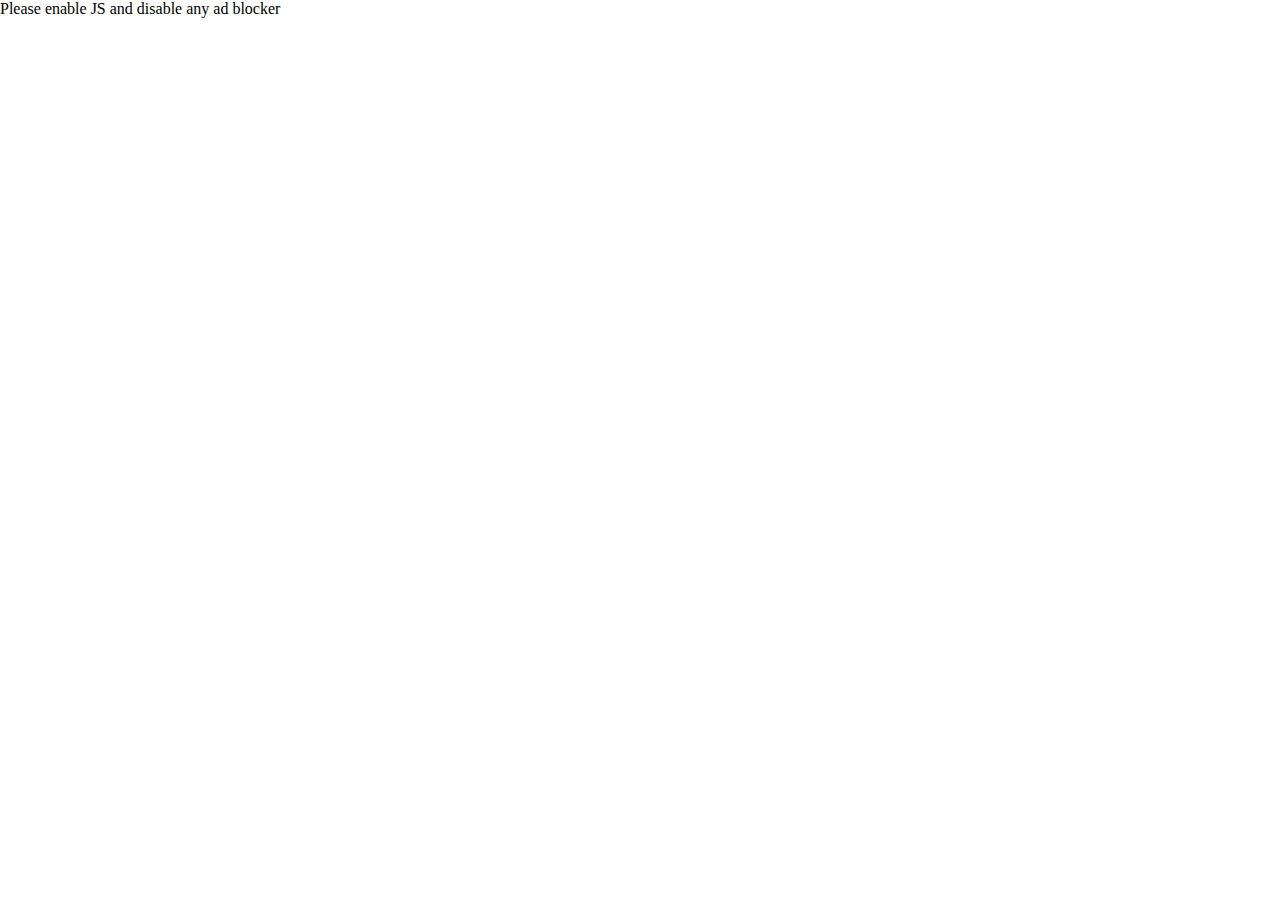
<file: lbc_page.html>
<html lang="en"><head><title>leboncoin.fr</title><style>#cmsg{animation: A 1.5s;}@keyframes A{0%{opacity:0;}99%{opacity:0;}100%{opacity:1;}}</style></head><body style="margin:0"><p id="cmsg">Please enable JS and disable any ad blocker</p><script data-cfasync="false">var dd={'rt':'i','cid':'AHrlqAAAAAMAqhuItyVXNBoAJUId5A==','hsh':'05B30BD9055986BD2EE8F5A199D973','b':1865789,'s':2089,'e':'f1fa939e11e8fbd16fc5f2147a36e82a2fdd2c5a91eeb08ce8b1f480a3b572a61a0d07698e7706aaa747e19b49be1e1c','qp':'','host':'geo.captcha-delivery.com','cookie':'TbsIho4tEvkPTVJX8Upc2_swrm1kE~q8qrVvQDwelSkGoJ_eNDC3HbwoWm_hMuMrHpri05fOD~NJ~q2dgfN3RdaAzWvM6CWU~BHeT25rHWDEpzPLzHMM9IQalZXfxohQ'}</script><script data-cfasync="false" src="https://ct.captcha-delivery.com/i.js"></script></body></html>
</file>
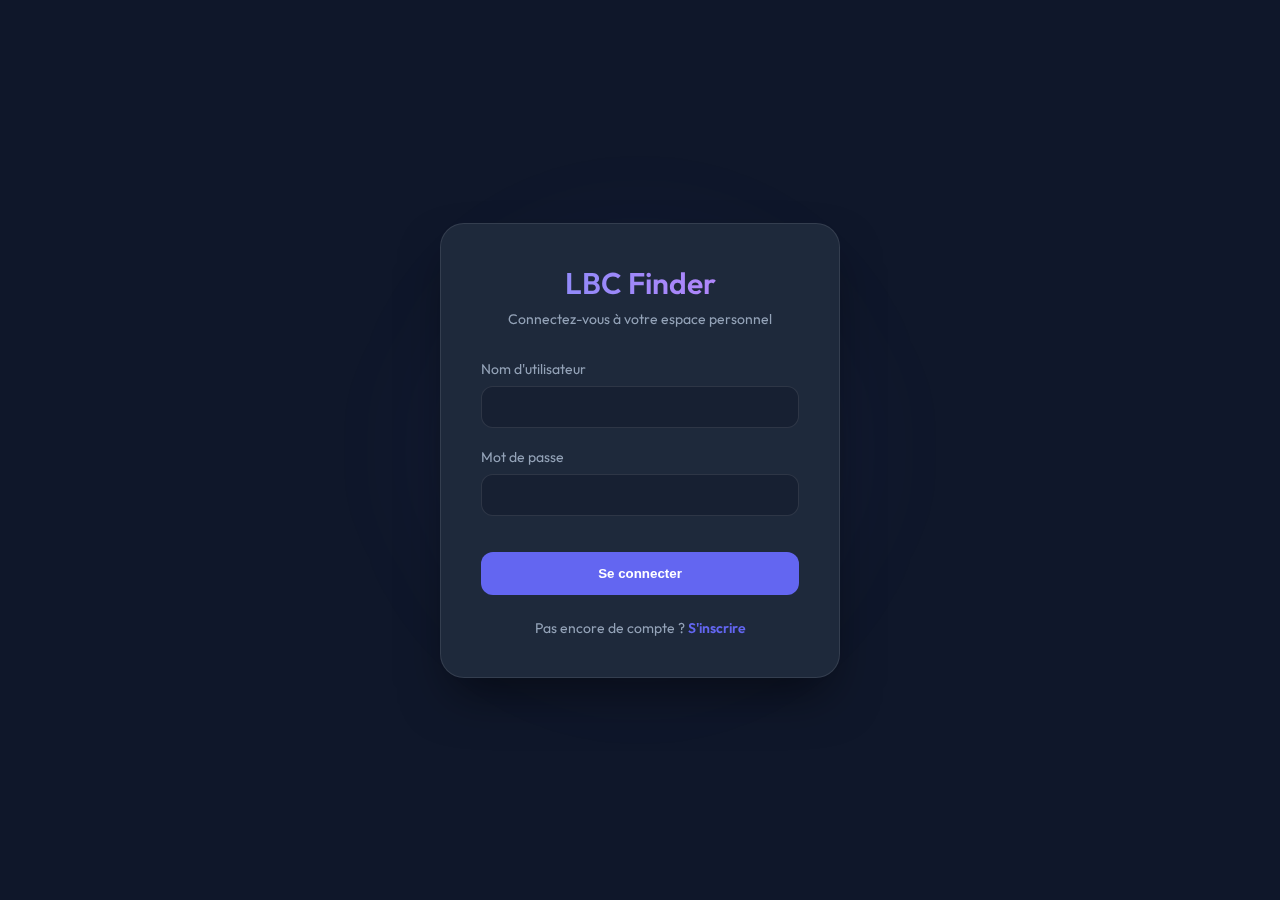
<file: templates/login.html>
<!DOCTYPE html>
<html lang="fr">

<head>
    <meta charset="UTF-8">
    <meta name="viewport" content="width=device-width, initial-scale=1.0">
    <title>Connexion - LBC Finder Premium</title>
    <link href="https://fonts.googleapis.com/css2?family=Outfit:wght@300;400;600&display=swap" rel="stylesheet">
    <style>
        :root {
            --primary: #6366f1;
            --primary-hover: #4f46e5;
            --bg: #0f172a;
            --panel: #1e293b;
            --text: #f8fafc;
            --text-dim: #94a3b8;
        }

        * {
            box-sizing: border-box;
            margin: 0;
            padding: 0;
        }

        body {
            font-family: 'Outfit', sans-serif;
            background: var(--bg);
            color: var(--text);
            display: flex;
            align-items: center;
            justify-content: center;
            min-height: 100vh;
            overflow: hidden;
        }

        .background-blob {
            position: absolute;
            width: 500px;
            height: 500px;
            background: radial-gradient(circle, rgba(99, 102, 241, 0.15) 0%, rgba(15, 23, 42, 0) 70%);
            border-radius: 50%;
            z-index: -1;
            filter: blur(50px);
            animation: move 20s infinite alternate;
        }

        @keyframes move {
            from {
                transform: translate(-20%, -20%);
            }

            to {
                transform: translate(20%, 20%);
            }
        }

        .login-card {
            background: var(--panel);
            padding: 2.5rem;
            border-radius: 1.5rem;
            box-shadow: 0 25px 50px -12px rgba(0, 0, 0, 0.5);
            width: 100%;
            max-width: 400px;
            border: 1px solid rgba(255, 255, 255, 0.1);
            backdrop-filter: blur(10px);
        }

        .header {
            text-align: center;
            margin-bottom: 2rem;
        }

        .header h1 {
            font-size: 1.875rem;
            font-weight: 600;
            background: linear-gradient(to right, #818cf8, #c084fc);
            -webkit-background-clip: text;
            background-clip: text;
            -webkit-text-fill-color: transparent;

            margin-bottom: 0.5rem;
        }

        .header p {
            color: var(--text-dim);
            font-size: 0.875rem;
        }

        .form-group {
            margin-bottom: 1.25rem;
        }

        label {
            display: block;
            margin-bottom: 0.5rem;
            font-size: 0.875rem;
            font-weight: 400;
            color: var(--text-dim);
        }

        input {
            width: 100%;
            padding: 0.75rem 1rem;
            background: rgba(15, 23, 42, 0.5);
            border: 1px solid rgba(255, 255, 255, 0.1);
            border-radius: 0.75rem;
            color: white;
            font-family: inherit;
            transition: all 0.2s;
        }

        input:focus {
            outline: none;
            border-color: var(--primary);
            box-shadow: 0 0 0 3px rgba(99, 102, 241, 0.2);
        }

        button {
            width: 100%;
            padding: 0.875rem;
            background: var(--primary);
            color: white;
            border: none;
            border-radius: 0.75rem;
            font-weight: 600;
            cursor: pointer;
            transition: background 0.2s;
            margin-top: 1rem;
        }

        button:hover {
            background: var(--primary-hover);
        }

        .footer {
            margin-top: 1.5rem;
            text-align: center;
            font-size: 0.875rem;
            color: var(--text-dim);
        }

        .footer a {
            color: var(--primary);
            text-decoration: none;
            font-weight: 600;
        }

        .error-msg {
            background: rgba(239, 68, 68, 0.1);
            color: #f87171;
            padding: 0.75rem;
            border-radius: 0.5rem;
            margin-bottom: 1rem;
            font-size: 0.875rem;
            display: none;
        }
    </style>
</head>

<body>
    <div class="background-blob"></div>
    <div class="login-card">
        <div class="header">
            <h1>LBC Finder</h1>
            <p>Connectez-vous à votre espace personnel</p>
        </div>

        <div id="error-box" class="error-msg"></div>

        <form id="login-form">
            <div class="form-group">
                <label for="username">Nom d'utilisateur</label>
                <input type="text" id="username" name="username" required>
            </div>
            <div class="form-group">
                <label for="password">Mot de passe</label>
                <input type="password" id="password" name="password" required>
            </div>
            <button type="submit">Se connecter</button>
        </form>

        <div class="footer">
            Pas encore de compte ? <a href="/register">S'inscrire</a>
        </div>
    </div>

    <script>
        document.getElementById('login-form').addEventListener('submit', async (e) => {
            e.preventDefault();
            const errorBox = document.getElementById('error-box');
            errorBox.style.display = 'none';

            const formData = new FormData(e.target);
            const data = Object.fromEntries(formData.entries());

            try {
                const response = await fetch('/login', {
                    method: 'POST',
                    headers: { 'Content-Type': 'application/json' },
                    body: JSON.stringify(data)
                });

                if (response.ok) {
                    window.location.href = '/';
                } else {
                    const result = await response.json();
                    errorBox.textContent = result.error || 'Identifiants invalides';
                    errorBox.style.display = 'block';
                }
            } catch (err) {
                errorBox.textContent = 'Erreur lors de la connexion';
                errorBox.style.display = 'block';
            }
        });
    </script>
</body>

</html>
</file>
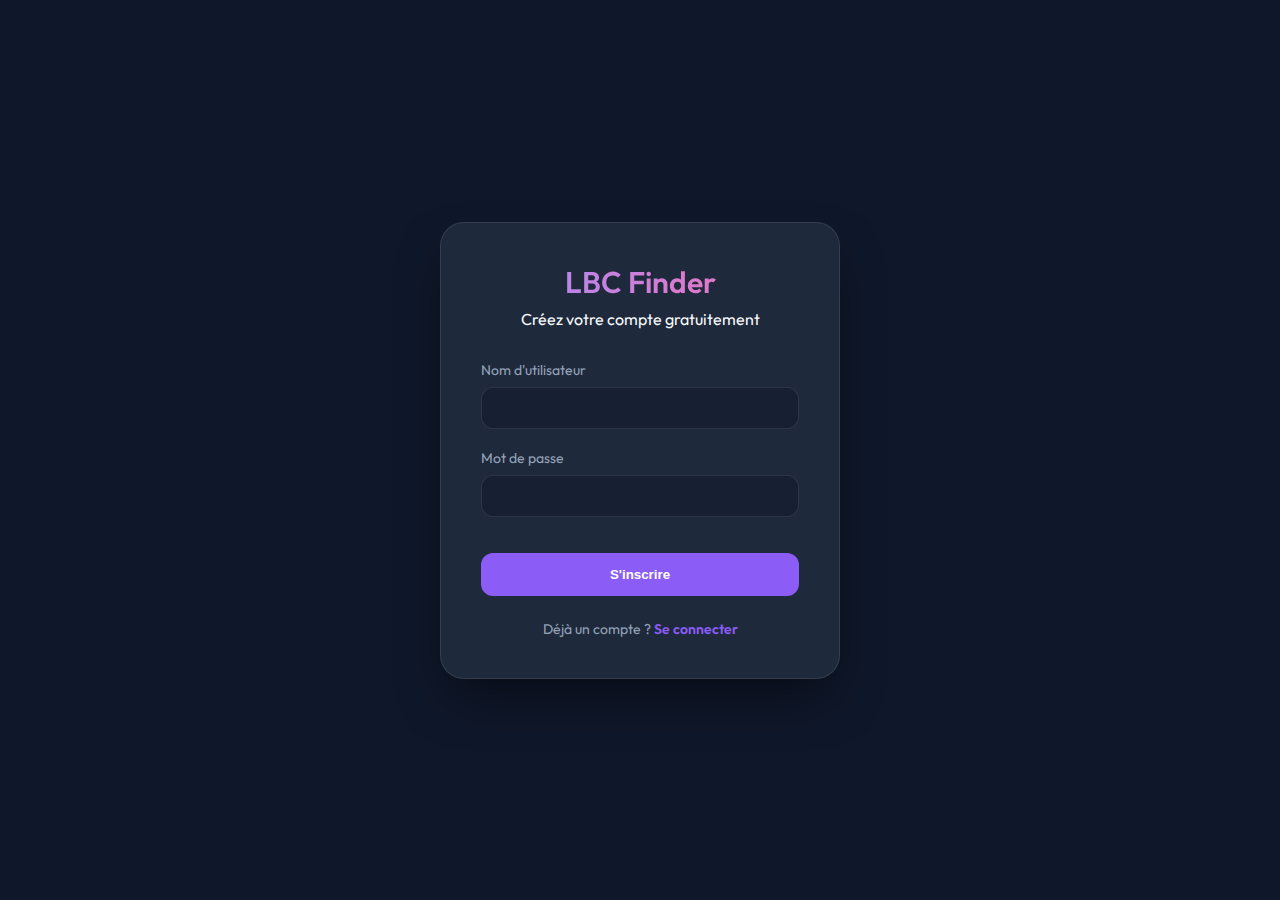
<file: templates/register.html>
<!DOCTYPE html>
<html lang="fr">

<head>
    <meta charset="UTF-8">
    <meta name="viewport" content="width=device-width, initial-scale=1.0">
    <title>Inscription - LBC Finder Premium</title>
    <link href="https://fonts.googleapis.com/css2?family=Outfit:wght@300;400;600&display=swap" rel="stylesheet">
    <style>
        :root {
            --primary: #8b5cf6;
            --primary-hover: #7c3aed;
            --bg: #0f172a;
            --panel: #1e293b;
            --text: #f8fafc;
            --text-dim: #94a3b8;
        }

        * {
            box-sizing: border-box;
            margin: 0;
            padding: 0;
        }

        body {
            font-family: 'Outfit', sans-serif;
            background: var(--bg);
            color: var(--text);
            display: flex;
            align-items: center;
            justify-content: center;
            min-height: 100vh;
        }

        .login-card {
            background: var(--panel);
            padding: 2.5rem;
            border-radius: 1.5rem;
            box-shadow: 0 25px 50px -12px rgba(0, 0, 0, 0.5);
            width: 100%;
            max-width: 400px;
            border: 1px solid rgba(255, 255, 255, 0.1);
        }

        .header {
            text-align: center;
            margin-bottom: 2rem;
        }

        .header h1 {
            font-size: 1.875rem;
            font-weight: 600;
            background: linear-gradient(to right, #a78bfa, #f472b6);
            -webkit-background-clip: text;
            background-clip: text;
            -webkit-text-fill-color: transparent;

            margin-bottom: 0.5rem;
        }

        .form-group {
            margin-bottom: 1.25rem;
        }

        label {
            display: block;
            margin-bottom: 0.5rem;
            font-size: 0.875rem;
            color: var(--text-dim);
        }

        input {
            width: 100%;
            padding: 0.75rem 1rem;
            background: rgba(15, 23, 42, 0.5);
            border: 1px solid rgba(255, 255, 255, 0.1);
            border-radius: 0.75rem;
            color: white;
            font-family: inherit;
        }

        button {
            width: 100%;
            padding: 0.875rem;
            background: var(--primary);
            color: white;
            border: none;
            border-radius: 0.75rem;
            font-weight: 600;
            cursor: pointer;
            margin-top: 1rem;
        }

        .footer {
            margin-top: 1.5rem;
            text-align: center;
            font-size: 0.875rem;
            color: var(--text-dim);
        }

        .footer a {
            color: var(--primary);
            text-decoration: none;
            font-weight: 600;
        }

        .error-msg {
            background: rgba(239, 68, 68, 0.1);
            color: #f87171;
            padding: 0.75rem;
            border-radius: 0.5rem;
            margin-bottom: 1rem;
            font-size: 0.875rem;
            display: none;
        }

        .success-msg {
            background: rgba(34, 197, 94, 0.1);
            color: #4ade80;
            padding: 0.75rem;
            border-radius: 0.5rem;
            margin-bottom: 1rem;
            font-size: 0.875rem;
            display: none;
        }
    </style>
</head>

<body>
    <div class="login-card">
        <div class="header">
            <h1>LBC Finder</h1>
            <p>Créez votre compte gratuitement</p>
        </div>

        <div id="error-box" class="error-msg"></div>
        <div id="success-box" class="success-msg"></div>

        <form id="register-form">
            <div class="form-group">
                <label for="username">Nom d'utilisateur</label>
                <input type="text" id="username" name="username" required>
            </div>
            <div class="form-group">
                <label for="password">Mot de passe</label>
                <input type="password" id="password" name="password" required>
            </div>
            <button type="submit">S'inscrire</button>
        </form>

        <div class="footer">
            Déjà un compte ? <a href="/login">Se connecter</a>
        </div>
    </div>

    <script>
        document.getElementById('register-form').addEventListener('submit', async (e) => {
            e.preventDefault();
            const errorBox = document.getElementById('error-box');
            const successBox = document.getElementById('success-box');
            errorBox.style.display = 'none';
            successBox.style.display = 'none';

            const formData = new FormData(e.target);
            const data = Object.fromEntries(formData.entries());

            try {
                const response = await fetch('/register', {
                    method: 'POST',
                    headers: { 'Content-Type': 'application/json' },
                    body: JSON.stringify(data)
                });

                const result = await response.json();
                if (response.ok) {
                    successBox.textContent = result.message;
                    successBox.style.display = 'block';
                    setTimeout(() => window.location.href = '/login', 2000);
                } else {
                    errorBox.textContent = result.error || 'Erreur lors de l’inscription';
                    errorBox.style.display = 'block';
                }
            } catch (err) {
                errorBox.textContent = 'Erreur technique';
                errorBox.style.display = 'block';
            }
        });
    </script>
</body>

</html>
</file>
